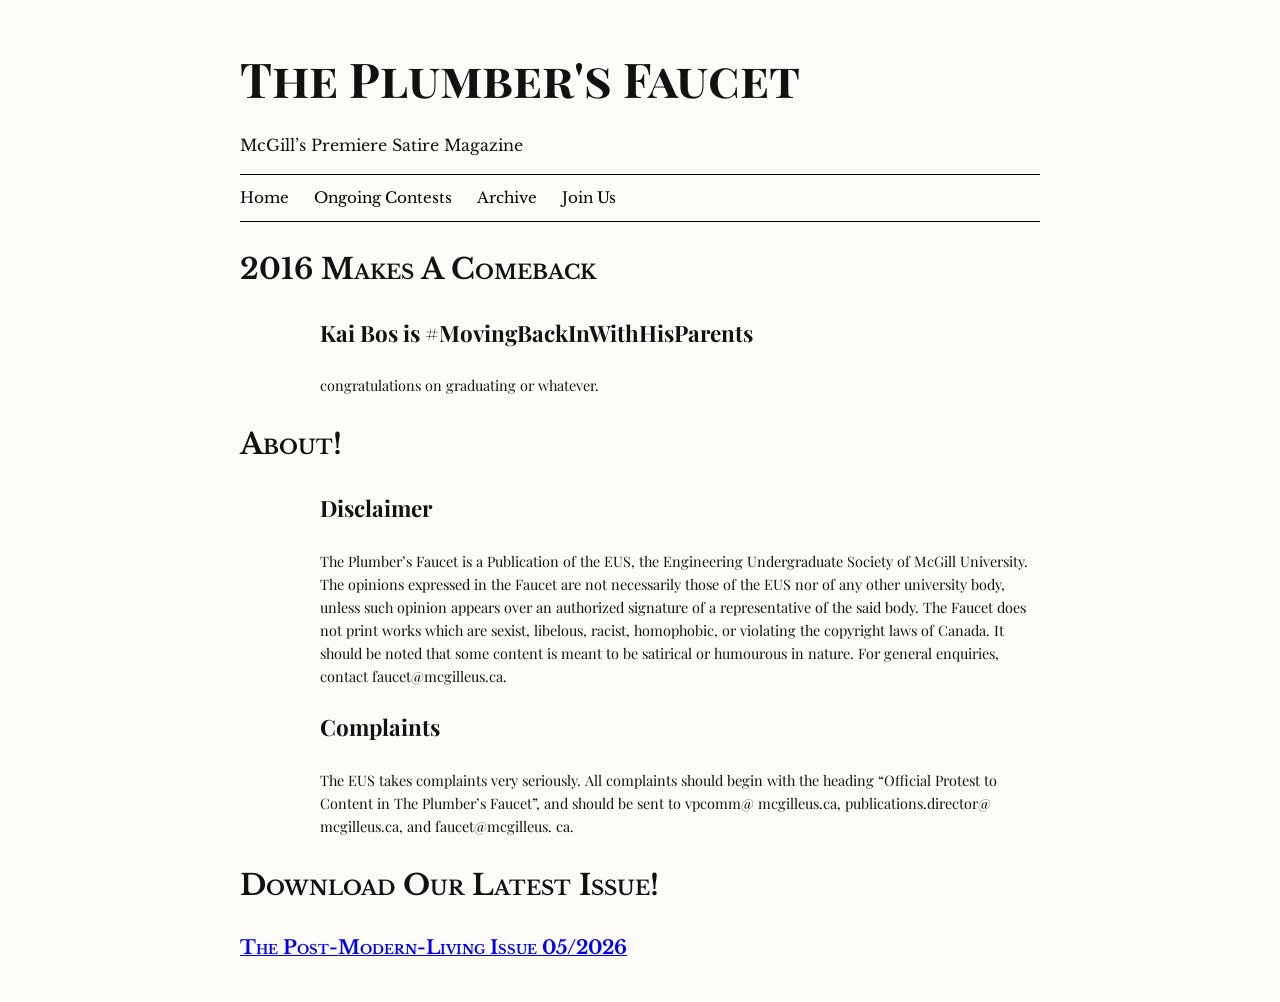
<file: index.html>
<!DOCTYPE html>
<html>
<head>
  <title>The Plumber's Faucet</title>
  <link rel="stylesheet" href="style.css">
  <link href="https://fonts.googleapis.com/css2?family=Playfair+Display&family=Libre+Baskerville&display=swap" rel="stylesheet">
</head>



<body>

  <header class="masthead">
    <h1>The Plumber's Faucet</h1>
    <p class="descriptionLine">McGill’s Premiere Satire Magazine</p>
  </header>

<nav>
    <a href="index.html">Home</a>
    <a href="ongoingContests.html">Ongoing Contests</a>
    <a href="archive.html">Archive</a>
    
    <a href="join.html">Join Us</a>
  </nav>

<section class="section">
  <h2>2016 Makes A Comeback</h2>
  
  <article class="lead-story">
    <h3> Kai Bos is #MovingBackInWithHisParents</h3> 
     <p class="byline">congratulations on graduating or whatever.</p>
  </article>

</section>
  
<section class="section">
    <h2>About!</h2>
  <article>
  <h3>Disclaimer</h3>
    <p class="byline">The Plumber’s Faucet is a Publication of the EUS, the Engineering Undergraduate Society of McGill University. The opinions expressed in the Faucet are not necessarily those of the EUS nor of any other university body, unless such opinion appears over an authorized signature of a representative of the said body. The Faucet does not print works which are sexist, libelous, racist, homophobic, or violating the copyright laws of Canada. It should be noted that some content is meant to be satirical or humourous in nature. For general enquiries, contact faucet@mcgilleus.ca.</p>
  </article>
  <article>  
    <h3>Complaints</h3>
      <p class="byline">The EUS takes complaints very seriously. All complaints should begin with the heading “Official Protest to Content in The Plumber’s Faucet”, and should be sent to vpcomm@ mcgilleus.ca, publications.director@ mcgilleus.ca, and faucet@mcgilleus. ca.</p>
    </article>

</section>



<section class="section">
  <h2>Download Our Latest Issue!</h2>
      <a href="https://github.com/theplumbersfaucetdigitized-lgtm/theplumbersfaucetdigitized-lgtm.github.io/raw/main/Final%20Version%20Postmodern%20Living%20(1).pdf" download>
        The Post-Modern-Living Issue 05/2026
      </a>
</section>

  
</body>
</html>
</file>
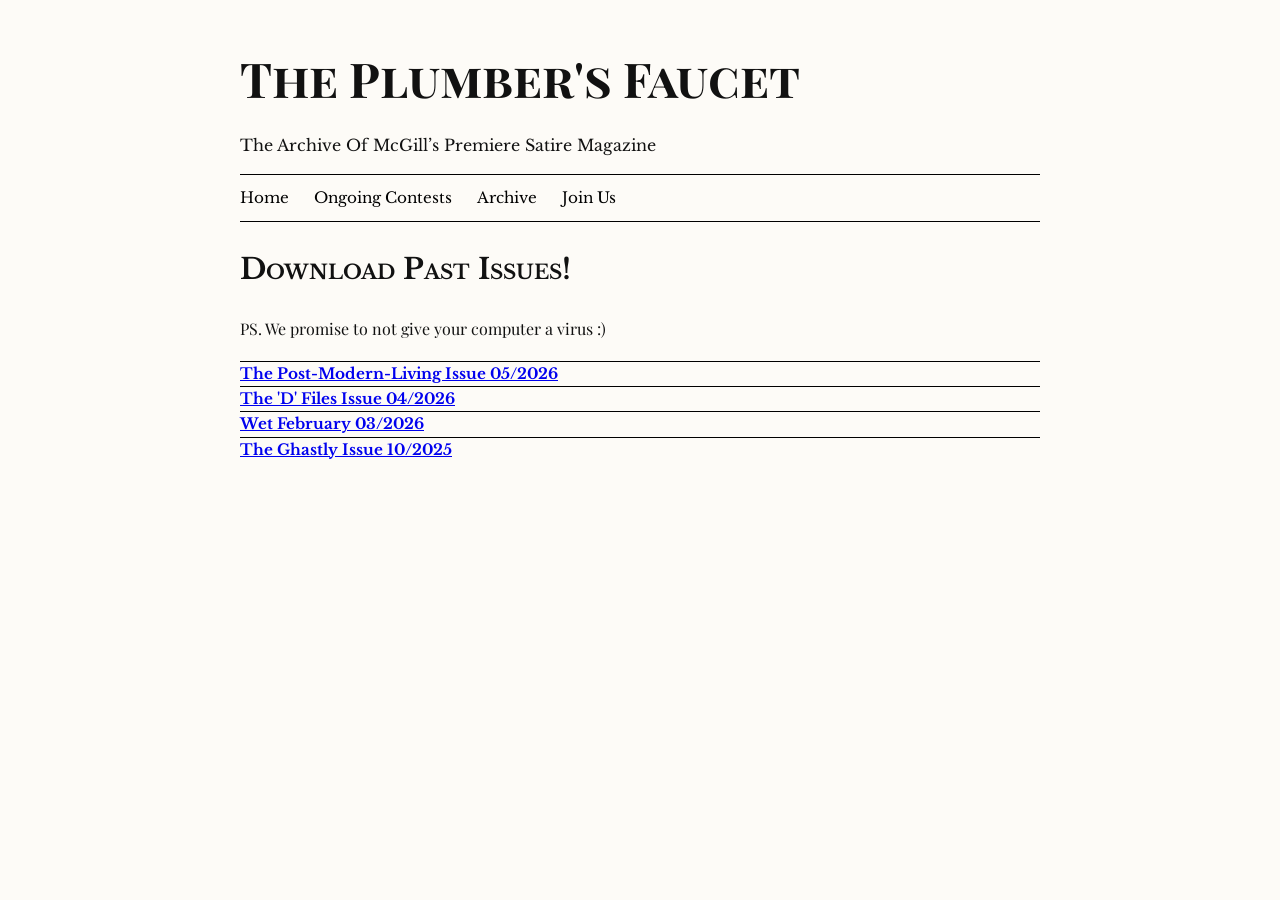
<file: archive.html>
<!DOCTYPE html>
<html>
<head>
  <title>The Plumber's Faucet: Archive</title>
  <link rel="stylesheet" href="style.css">
  <link href="https://fonts.googleapis.com/css2?family=Playfair+Display&family=Libre+Baskerville&display=swap" rel="stylesheet">
</head>



<body>

  <header class="masthead">
    <h1>The Plumber's Faucet</h1>
    <p class="descriptionLine">The Archive Of McGill’s Premiere Satire Magazine</p>
  </header>

<nav>
    <a href="index.html">Home</a>
    <a href="ongoingContests.html">Ongoing Contests</a>
    <a href="archive.html">Archive</a>
    
    <a href="join.html">Join Us</a>
  </nav>



<section class="section">
  <h2>Download Past Issues!</h2>
  <p class="tagline">PS. We promise to not give your computer a virus :)</p>
  <ul class="downloads">
    <li>
      <a href="https://github.com/theplumbersfaucetdigitized-lgtm/theplumbersfaucetdigitized-lgtm.github.io/raw/07237eae7cefdd667c5ea2f5b7b40a3fc7477952/Final%20Version%20Postmodern%20Living%20(2).pdf" download>
        The Post-Modern-Living Issue 05/2026
      </a>
    </li>
    <li>
      <a href="https://github.com/theplumbersfaucetdigitized-lgtm/theplumbersfaucetdigitized-lgtm.github.io/raw/main/Final%20Version%20Case%20of%20the%20Big%20D%20(1).pdf" download>
        The 'D' Files Issue 04/2026
      </a>
    </li>
    <li>
      <a href="https://github.com/theplumbersfaucetdigitized-lgtm/theplumbersfaucetdigitized-lgtm.github.io/raw/07237eae7cefdd667c5ea2f5b7b40a3fc7477952/TheWetIssueFinal.pdf" download>
        Wet February 03/2026
      </a>
    </li>
    <li>
      <a href="https://github.com/theplumbersfaucetdigitized-lgtm/theplumbersfaucetdigitized-lgtm.github.io/raw/main/Final%20Version%20Ghastly%20Issue%20(1).pdf" download>
        The Ghastly Issue 10/2025
      </a>
    </li>
  </ul>
</section>

  
</body>
</html>
</file>
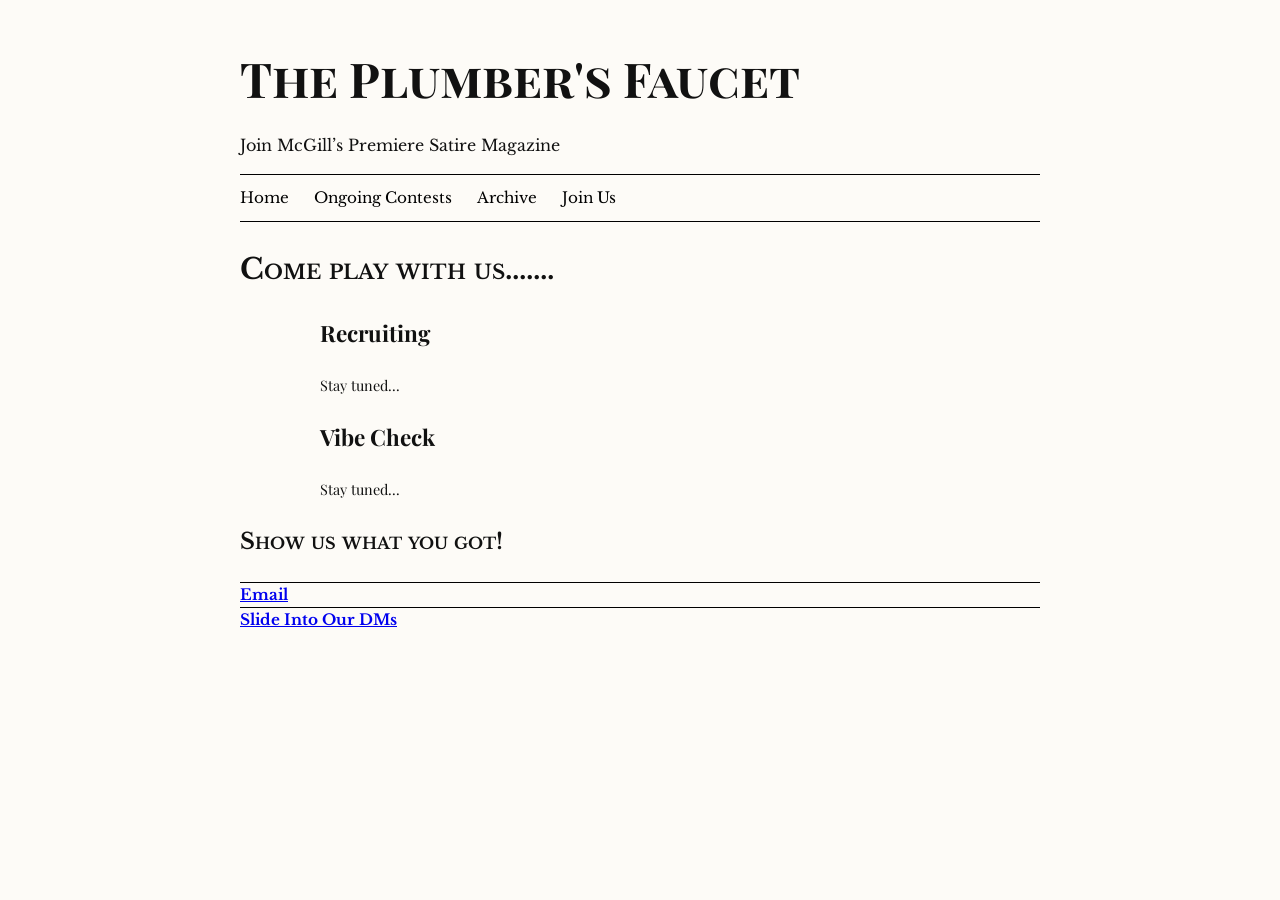
<file: join.html>
<!DOCTYPE html>
<html>
<head>
  <title>The Plumber's Faucet: Join Us!</title>
  <link rel="stylesheet" href="style.css">
  <link href="https://fonts.googleapis.com/css2?family=Playfair+Display&family=Libre+Baskerville&display=swap" rel="stylesheet">
</head>

<body>

  <header class="masthead">
    <h1>The Plumber's Faucet</h1>
    <p class="descriptionLine">Join McGill’s Premiere Satire Magazine</p>
  </header>

<nav>
    <a href="index.html">Home</a>
    <a href="ongoingContests.html">Ongoing Contests</a>
    <a href="archive.html">Archive</a>
    
    <a href="join.html">Join Us</a>
  </nav>

<section class="section">
  <h2>Come play with us.......</h2>
   <article>
  <h3>Recruiting</h3>
    <p class="byline">Stay tuned...</p>
  </article>
  <article>
  <h3>Vibe Check</h3>
    <p class="byline">Stay tuned...</p>
  </article>

  <h3>Show us what you got!</h3>
  <ul class="downloads">
    <li>
      <a href="faucet@mcgilleus.ca">Email</a>
    </li>
    <li>
     <a href="https://www.instagram.com/plumbersfaucet?utm_source=ig_web_button_share_sheet&igsh=ZDNlZDc0MzIxNw==">Slide Into Our DMs</a>
    </li>
  </ul>

  </section>

  
</body>
</html>
</file>
<file: style.css>
/* Base */
body {
  font-family: 'Libre Baskerville', serif;
  background-color: #fdfbf7;
  color: #111;
  margin: 40px auto;
  max-width: 800px;
  line-height: 1.6;
}

/* Masthead */
.masthead {
  margin-bottom: 0px;
}

.masthead h1 {
  font-family: 'Playfair Display', serif;
  font-size: 3rem;
  margin-bottom: 0px;margin-bottom: 0px;
    font-variant: small-caps;
  font-weight: bold;
}

.descriptionLine {
  font-size: 1rem;
  font-style: normal;
}

/* Navigation */
nav {
  border-top: 1px solid black;
  border-bottom: 1px solid black;
  padding: 10px 0;
  margin: 10px 0;
}

nav a {
  margin-right: 20px;
  text-decoration: none;
  color: black;
  font-size: 0.95rem;
}

nav a:hover {
  text-decoration: underline;
}

.section{
  margin-bottom: 0px;
  font-size: 1.2rem;
  font-weight: bolder;
  font-style: normal;
  font-variant: small-caps;
}

.lead-story {
  margin-bottom: 0px;
}

.tagline {
  font-size: 1rem;
  font-family: 'Playfair Display', serif;
  font-style: normal;
  font-weight: normal;
  font-variant: normal;
}

.byline {
  font-size: 0.9rem;
  font-family: 'Playfair Display', serif;
  font-weight: normal;
  font-style: normal;
  font-variant: normal;
   margin-left: 10%;
}

/* Articles */
article {
  padding-top: 0px;
  margin-bottom: 0px;
}

article h3 {
  font-family: 'Playfair Display', serif;
  font-family: 'Playfair Display', serif;
   font-variant: normal;
     text-indent: 10%;
}

/* Projects / Issues list */
ul {
  list-style: none;
  padding: 0;
}

ul li {
  border-top: 1px solid black;
  padding: 0px 0;
  font-size: 0.95rem;
   font-variant: normal;
  
}
ul li:hover {
  text-decoration: underline;
}
img {
  width: 100%;
  max-width: 600px;
}
</file>
